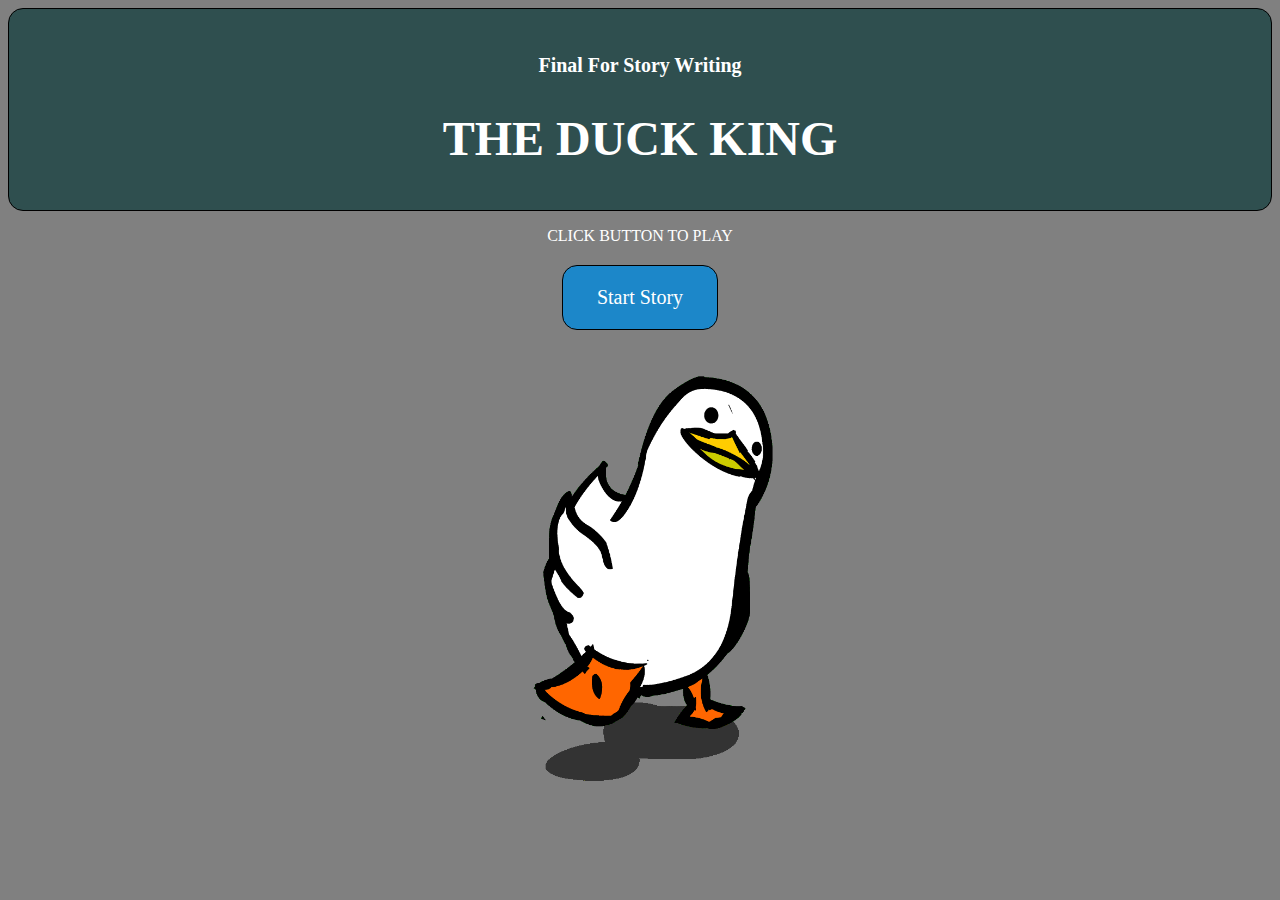
<file: index.html>
<!doctype html>
<html>
    
    <head>
        <title>The Duck King</title>
        <link rel="stylesheet" href="css/style.css">
        <link rel="stylesheet" href="css/normalize.css">
    </head>
    
    <body>

        <header class="main-header">
            <h5>Final For Story Writing</h5>
            <h1>THE DUCK KING</h1>
        </header>
        
        <div class="container"> 
            <p>CLICK BUTTON TO PLAY</p>
            <a href="story/page1.html" class="button">Start Story</a>
        
            <div class="image">
                <img class="title-image" src="img/duck-gif.gif">
            </div> 
            
        </div>
        
        
        
        
    </body>
    
</html>
</file>
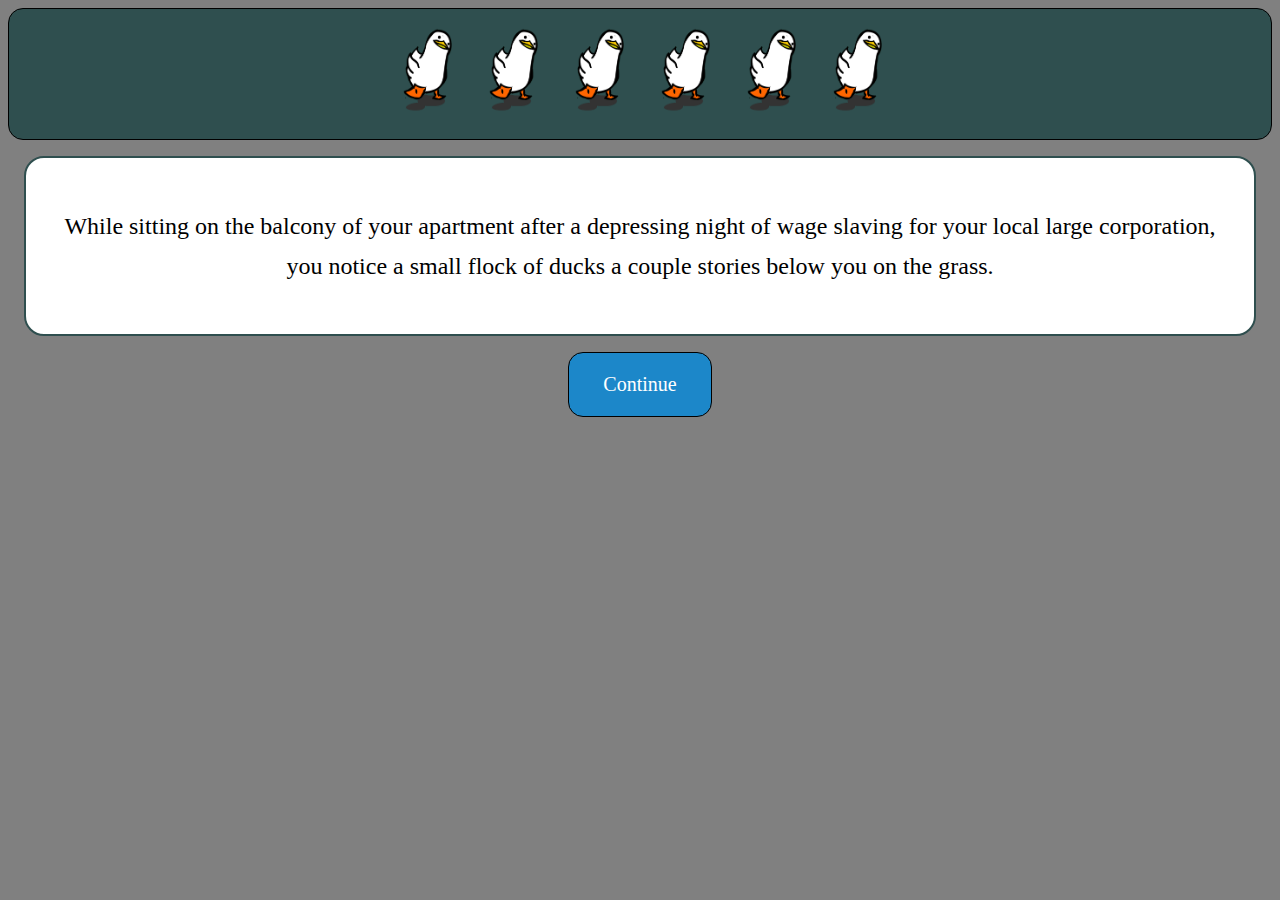
<file: story/page1.html>
<!doctype html>
<html>
    
    <head>
        <title>The Duck King</title>
        <link rel="stylesheet" href="../css/style.css">
        <link rel="stylesheet" href="../css/normalize.css">
    </head>
    
    <body>

        <header class="main-header">
            <div class="image">
                <img src="../img/duck-gif.gif">
                <img src="../img/duck-gif.gif">
                <img src="../img/duck-gif.gif">
                <img src="../img/duck-gif.gif">
                <img src="../img/duck-gif.gif">
                <img src="../img/duck-gif.gif">
            </div>  
        </header>
        
        <div class="container"> 
        
            <div class="image">
                
            </div>  

            <div class="content">
                <p>
                While sitting on the balcony of your apartment after a depressing night of wage slaving for your local large corporation, you notice a small flock of ducks a couple stories below you on the grass.
                </p>
            </div>
            
            <a href="page2.html"  class="button">Continue</a>
            
        </div>
        
        
        
        
    </body>
    
</html>
</file>
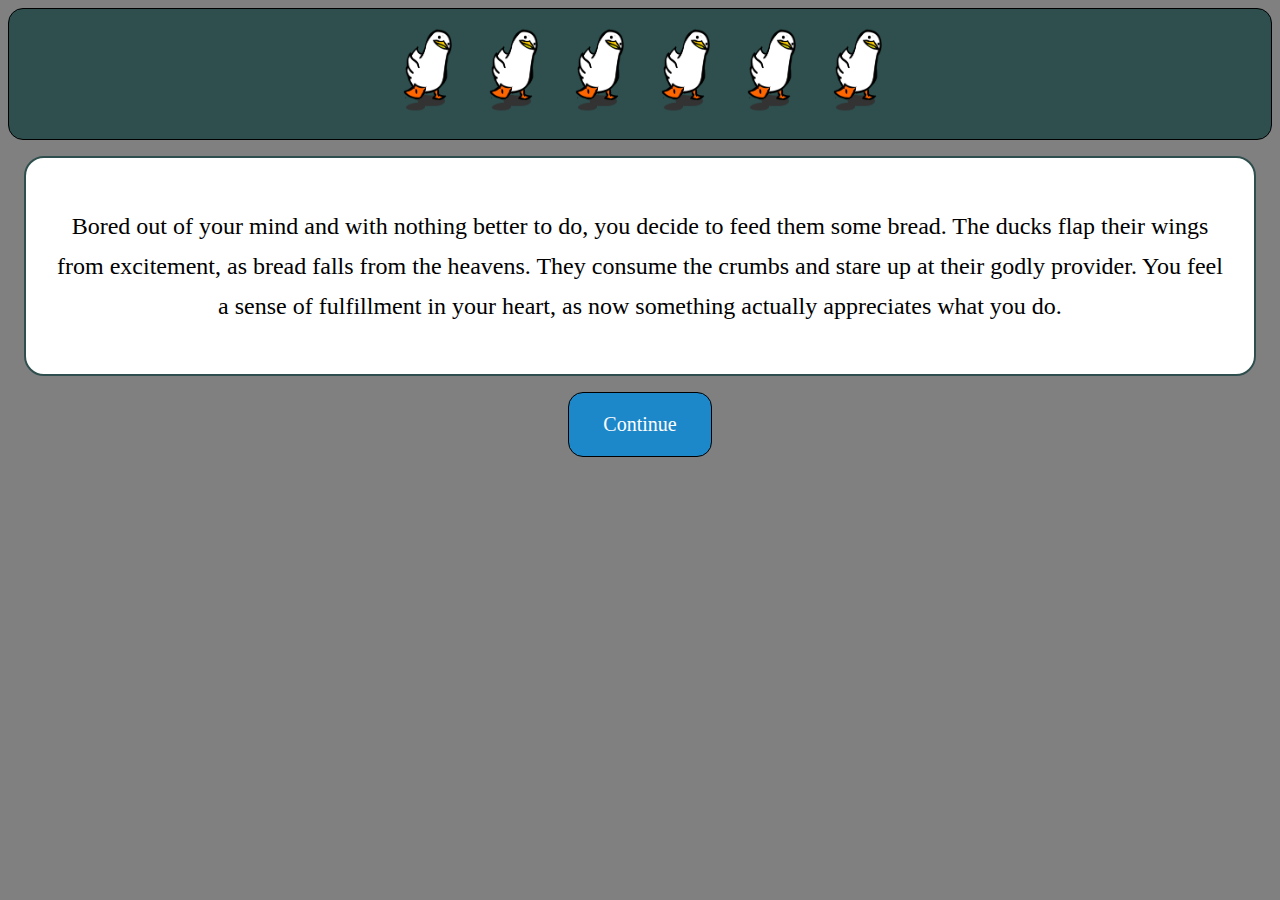
<file: story/page2.html>
<!doctype html>
<html>
    
    <head>
        <title>The Duck King</title>
        <link rel="stylesheet" href="../css/style.css">
        <link rel="stylesheet" href="../css/normalize.css">
    </head>
    
    <body>

        <header class="main-header">
            <div class="image">
                <img src="../img/duck-gif.gif">
                <img src="../img/duck-gif.gif">
                <img src="../img/duck-gif.gif">
                <img src="../img/duck-gif.gif">
                <img src="../img/duck-gif.gif">
                <img src="../img/duck-gif.gif">
            </div>  
        </header>
        
        <div class="container"> 
        
            <div class="image">
                
            </div>  

            <div class="content">
                <p>
                Bored out of your mind and with nothing better to do, you decide to feed them some bread. The ducks flap their wings from excitement, as bread falls from the heavens. They consume the crumbs and stare up at their godly provider. You feel a sense of fulfillment in your heart, as now something actually appreciates what you do.
                </p>
            </div>
            
            <a href="page3.html"  class="button">Continue</a>
            
        </div>
        
        
        
        
    </body>
    
</html>
</file>
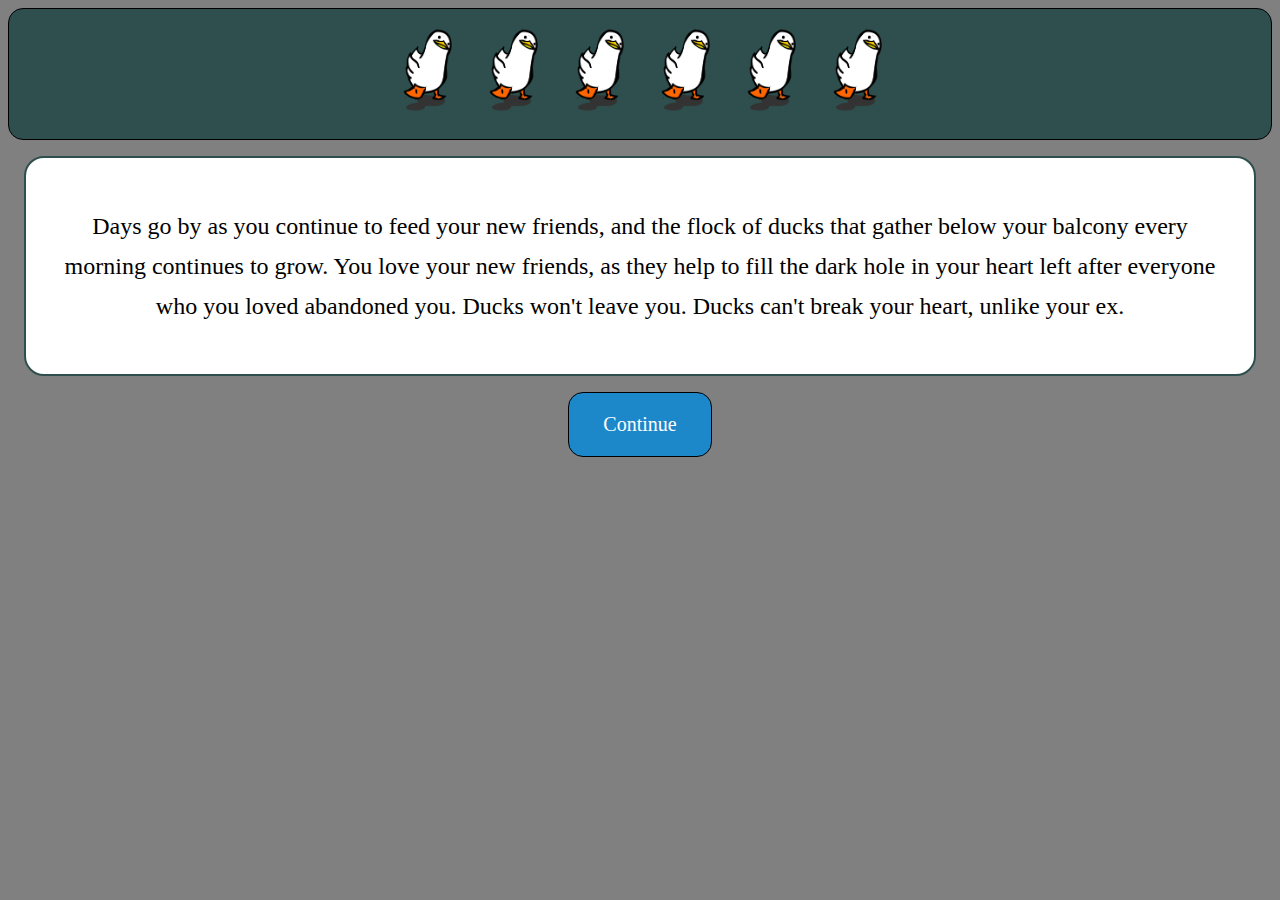
<file: story/page3.html>
<!doctype html>
<html>
    
    <head>
        <title>The Duck King</title>
        <link rel="stylesheet" href="../css/style.css">
        <link rel="stylesheet" href="../css/normalize.css">
    </head>
    
    <body>

        <header class="main-header">
            <div class="image">
                <img src="../img/duck-gif.gif">
                <img src="../img/duck-gif.gif">
                <img src="../img/duck-gif.gif">
                <img src="../img/duck-gif.gif">
                <img src="../img/duck-gif.gif">
                <img src="../img/duck-gif.gif">
            </div>  
        </header>
        
        <div class="container"> 
        
            <div class="image">
                
            </div>  

            <div class="content">
                <p>
                Days go by as you continue to feed your new friends, and the flock of ducks that gather below your balcony every morning continues to grow. You love your new friends, as they help to fill the dark hole in your heart left after everyone who you loved abandoned you. Ducks won't leave you. Ducks can't break your heart, unlike your ex.
                </p>
            </div>
            
            <a href="page4.html"  class="button">Continue</a>
            
        </div>
        
        
        
        
    </body>
    
</html>
</file>
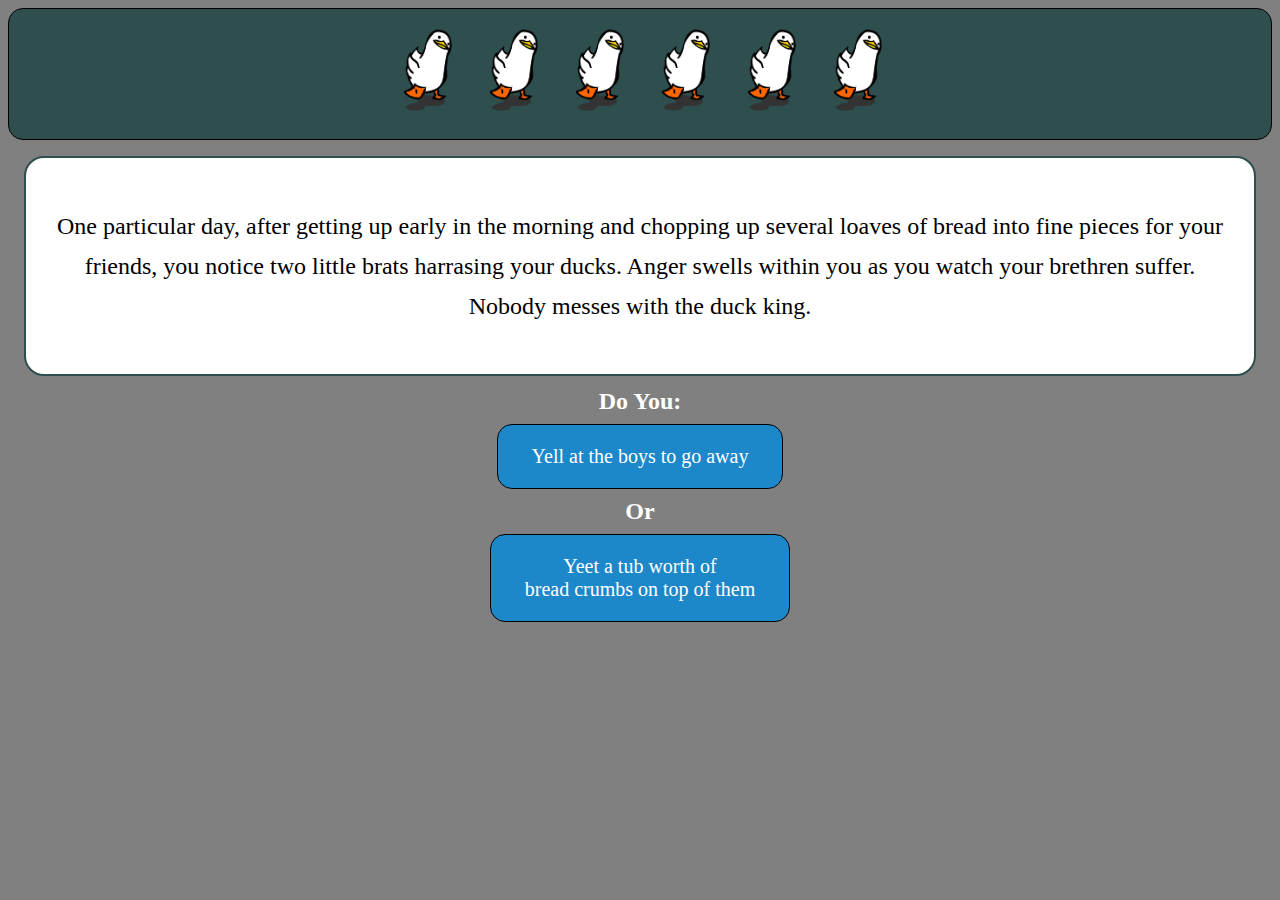
<file: story/page4.html>
<!doctype html>
<html>
    
    <head>
        <title>The Duck King</title>
        <link rel="stylesheet" href="../css/style.css">
        <link rel="stylesheet" href="../css/normalize.css">
    </head>
    
    <body>

        <header class="main-header">
            <div class="image">
                <img src="../img/duck-gif.gif">
                <img src="../img/duck-gif.gif">
                <img src="../img/duck-gif.gif">
                <img src="../img/duck-gif.gif">
                <img src="../img/duck-gif.gif">
                <img src="../img/duck-gif.gif">
            </div>  
        </header>
        
        <div class="container"> 
        
            <div class="image">
                
            </div>  

            <div class="content">
                <p>
                One particular day, after getting up early in the morning and chopping up several loaves of bread into fine pieces for your friends, you notice two little brats harrasing your ducks. Anger swells within you as you watch your brethren suffer. Nobody messes with the duck king. 
                </p>
            </div>
            
            <div class="prompt">
                <h2>Do You:</h2>
                <a  href="page5a.html" class="button">Yell at the boys to go away</a>
                <h2>Or</h2>
                <a href="page5b.html"  class="button">Yeet a tub worth of <br>bread crumbs on top of them</a>
            </div>
            
        </div>
        
        
        
        
    </body>
    
</html>
</file>
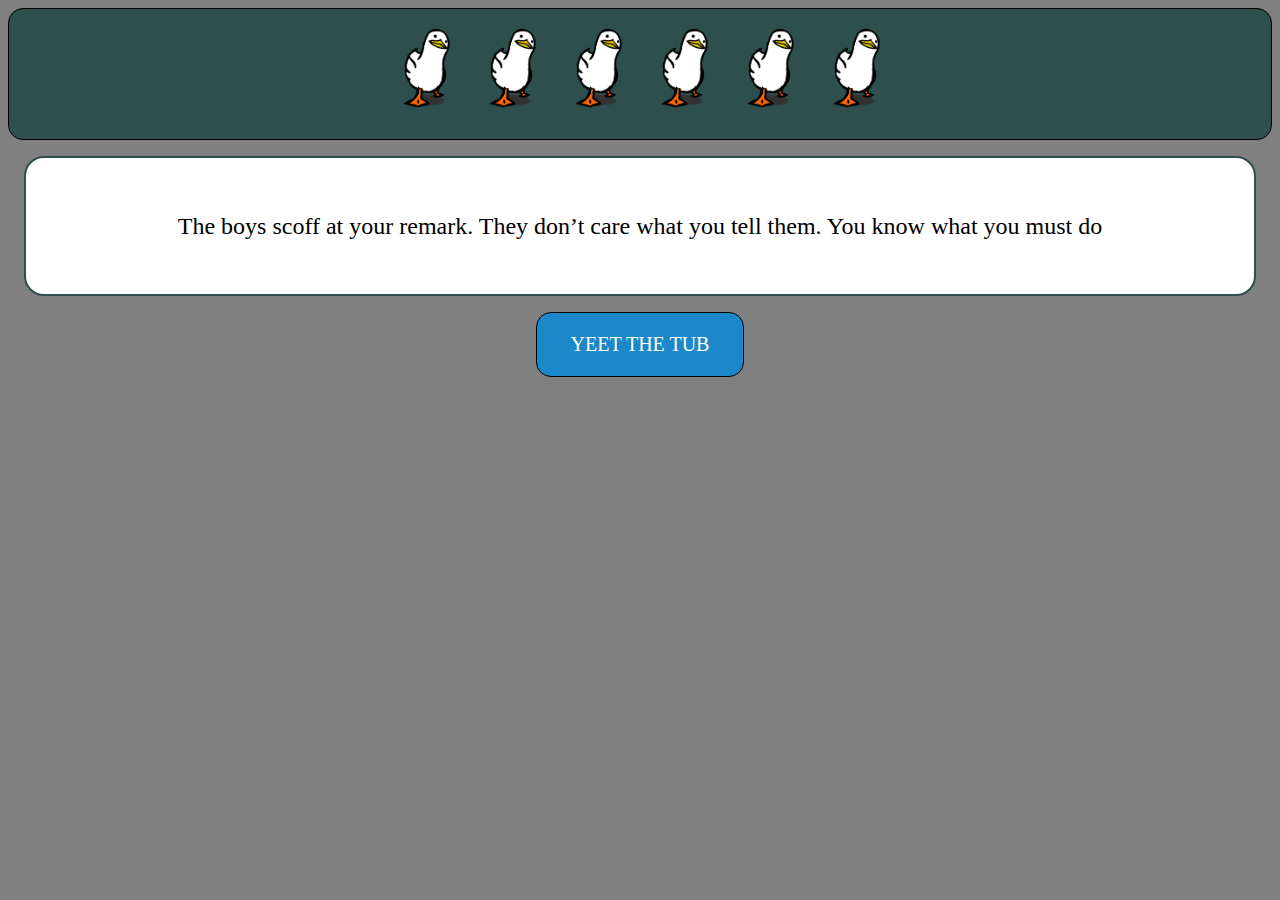
<file: story/page5a.html>
<!doctype html>
<html>
    
    <head>
        <title>The Duck King</title>
        <link rel="stylesheet" href="../css/style.css">
        <link rel="stylesheet" href="../css/normalize.css">
    </head>
    
    <body>

        <header class="main-header">
            <div class="image">
                <img src="../img/duck-gif.gif">
                <img src="../img/duck-gif.gif">
                <img src="../img/duck-gif.gif">
                <img src="../img/duck-gif.gif">
                <img src="../img/duck-gif.gif">
                <img src="../img/duck-gif.gif">
            </div>  
        </header>
        
        <div class="container"> 
        
            <div class="image">
                
            </div>  

            <div class="content">
                <p>
                The boys scoff at your remark. They don’t care what you tell them. You know what you must do
                </p>
            </div>
            
            <div class="prompt">
                <a href="page5b.html" class="button">YEET THE TUB</a>
            </div>
            
        </div>
        
        
        
        
    </body>
    
</html>
</file>
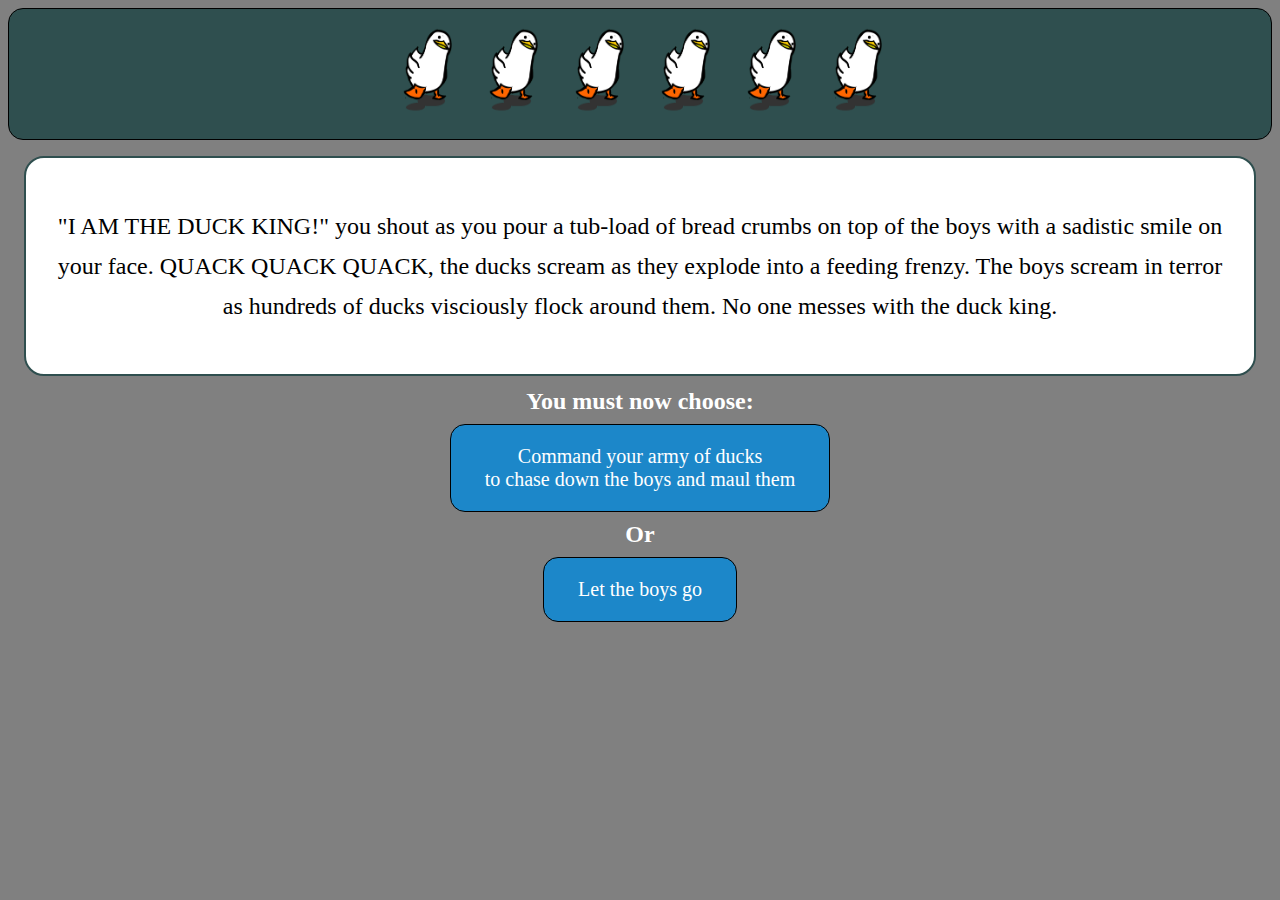
<file: story/page5b.html>
<!doctype html>
<html>
    
    <head>
        <title>The Duck King</title>
        <link rel="stylesheet" href="../css/style.css">
        <link rel="stylesheet" href="../css/normalize.css">
    </head>
    
    <body>

        <header class="main-header">
            <div class="image">
                <img src="../img/duck-gif.gif">
                <img src="../img/duck-gif.gif">
                <img src="../img/duck-gif.gif">
                <img src="../img/duck-gif.gif">
                <img src="../img/duck-gif.gif">
                <img src="../img/duck-gif.gif">
            </div>  
        </header>
        
        <div class="container"> 
        
            <div class="image">
                
            </div>  

            <div class="content">
                <p>
                "I AM THE DUCK KING!" you shout as you pour a tub-load of bread crumbs on top of the boys with a sadistic smile on your face. QUACK QUACK QUACK, the ducks scream as they explode into a feeding frenzy. The boys scream in terror as hundreds of ducks visciously flock around them. No one messes with the duck king.
                </p>
            </div>
            
            <div class="prompt">
                <h2>You must now choose:</h2>
                <a href="page6a.html" class="button">Command your army of ducks<br>to chase down the boys and maul them</a>
                <h2>Or</h2>
                <a href="page6b.html" class="button">Let the boys go</a>
            </div>
            
        </div>
        
        
        
        
    </body>
    
</html>
</file>
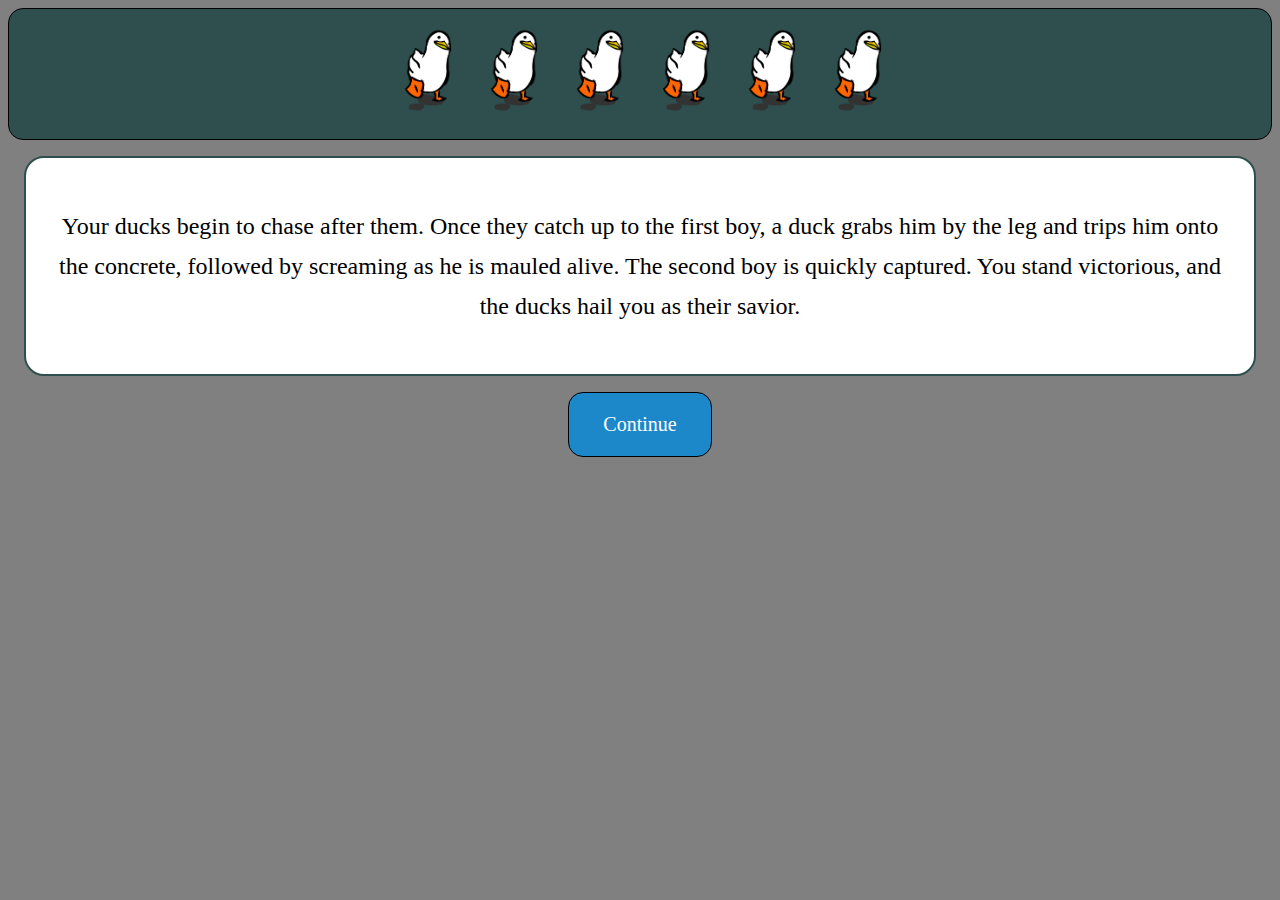
<file: story/page6a.html>
<!doctype html>
<html>
    
    <head>
        <title>The Duck King</title>
        <link rel="stylesheet" href="../css/style.css">
        <link rel="stylesheet" href="../css/normalize.css">
    </head>
    
    <body>

        <header class="main-header">
            <div class="image">
                <img src="../img/duck-gif.gif">
                <img src="../img/duck-gif.gif">
                <img src="../img/duck-gif.gif">
                <img src="../img/duck-gif.gif">
                <img src="../img/duck-gif.gif">
                <img src="../img/duck-gif.gif">
            </div>  
        </header>
        
        <div class="container"> 
        
            <div class="image">
                
            </div>  

            <div class="content">
                <p>
                Your ducks begin to chase after them. Once they catch up to the first boy, a duck grabs him by the leg and trips him onto the concrete, followed by screaming as he is mauled alive. The second boy is quickly captured. You stand victorious, and the ducks hail you as their savior. 
                </p>
            </div>
            
            <div class="prompt">
                <a href="pageEND1.html" class="button">Continue</a>
            </div>
            
        </div>
        
        
        
        
    </body>
    
</html>
</file>
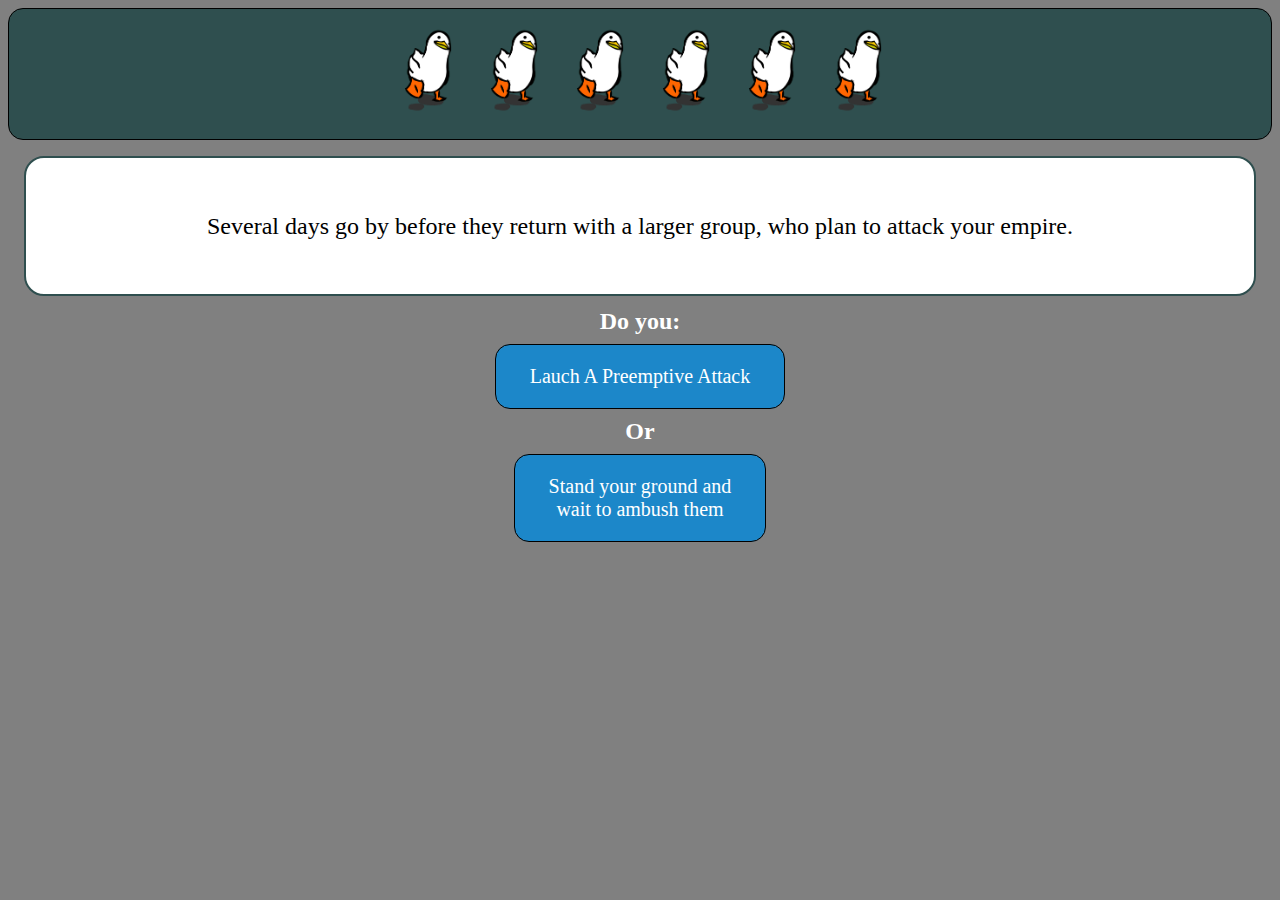
<file: story/page6b.html>
<!doctype html>
<html>
    
    <head>
        <title>The Duck King</title>
        <link rel="stylesheet" href="../css/style.css">
        <link rel="stylesheet" href="../css/normalize.css">
    </head>
    
    <body>

        <header class="main-header">
            <div class="image">
                <img src="../img/duck-gif.gif">
                <img src="../img/duck-gif.gif">
                <img src="../img/duck-gif.gif">
                <img src="../img/duck-gif.gif">
                <img src="../img/duck-gif.gif">
                <img src="../img/duck-gif.gif">
            </div>  
        </header>
        
        <div class="container"> 
        
            <div class="image">
                
            </div>  

            <div class="content">
                <p>
                Several days go by before they return with a larger group, who plan to attack your empire.
                </p>
            </div>
            
            <div class="prompt">
                <h2>Do you:</h2>
                <a href="page7a.html" class="button">Lauch A Preemptive Attack</a>
                <h2>Or</h2>
                <a href="page7b.html" class="button">Stand your ground and<br>wait to ambush them</a>
            </div>
            
        </div>
        
        
        
        
    </body>
    
</html>
</file>
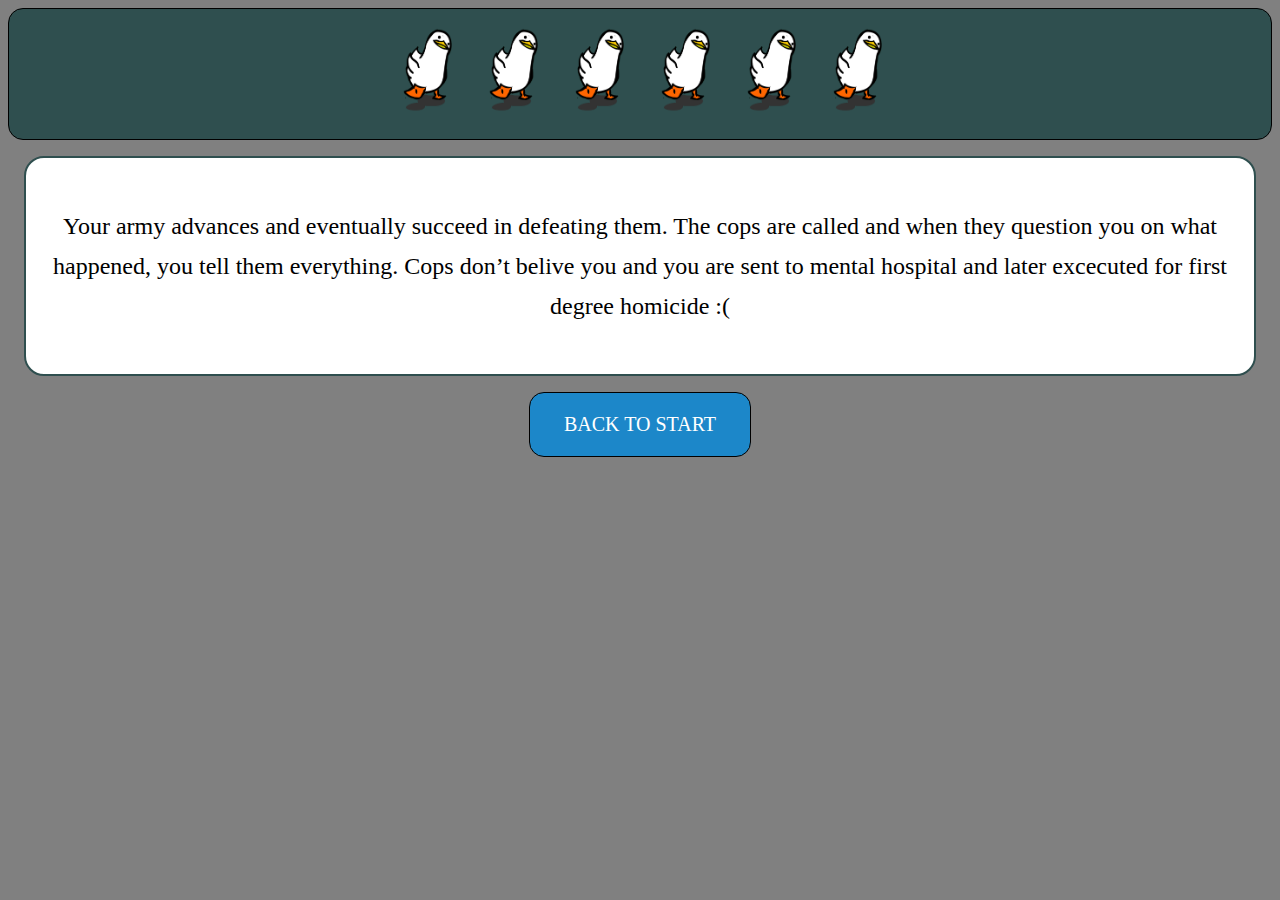
<file: story/page7a.html>
<!doctype html>
<html>
    
    <head>
        <title>The Duck King</title>
        <link rel="stylesheet" href="../css/style.css">
        <link rel="stylesheet" href="../css/normalize.css">
    </head>
    
    <body>

        <header class="main-header">
            <div class="image">
                <img src="../img/duck-gif.gif">
                <img src="../img/duck-gif.gif">
                <img src="../img/duck-gif.gif">
                <img src="../img/duck-gif.gif">
                <img src="../img/duck-gif.gif">
                <img src="../img/duck-gif.gif">
            </div>  
        </header>
        
        <div class="container"> 
        
            <div class="image">
                
            </div>  

            <div class="content">
                <p>
                Your army advances and eventually succeed in defeating them. The cops are called and when they question you on what happened, you tell them everything. Cops don’t belive you and you are sent to mental hospital and later excecuted for first degree homicide :(
                </p>
            </div>
            
            <div class="prompt">
                <a href="../index.html" class="button">BACK TO START</a>
            </div>
            
        </div>
        
        
        
        
    </body>
    
</html>
</file>
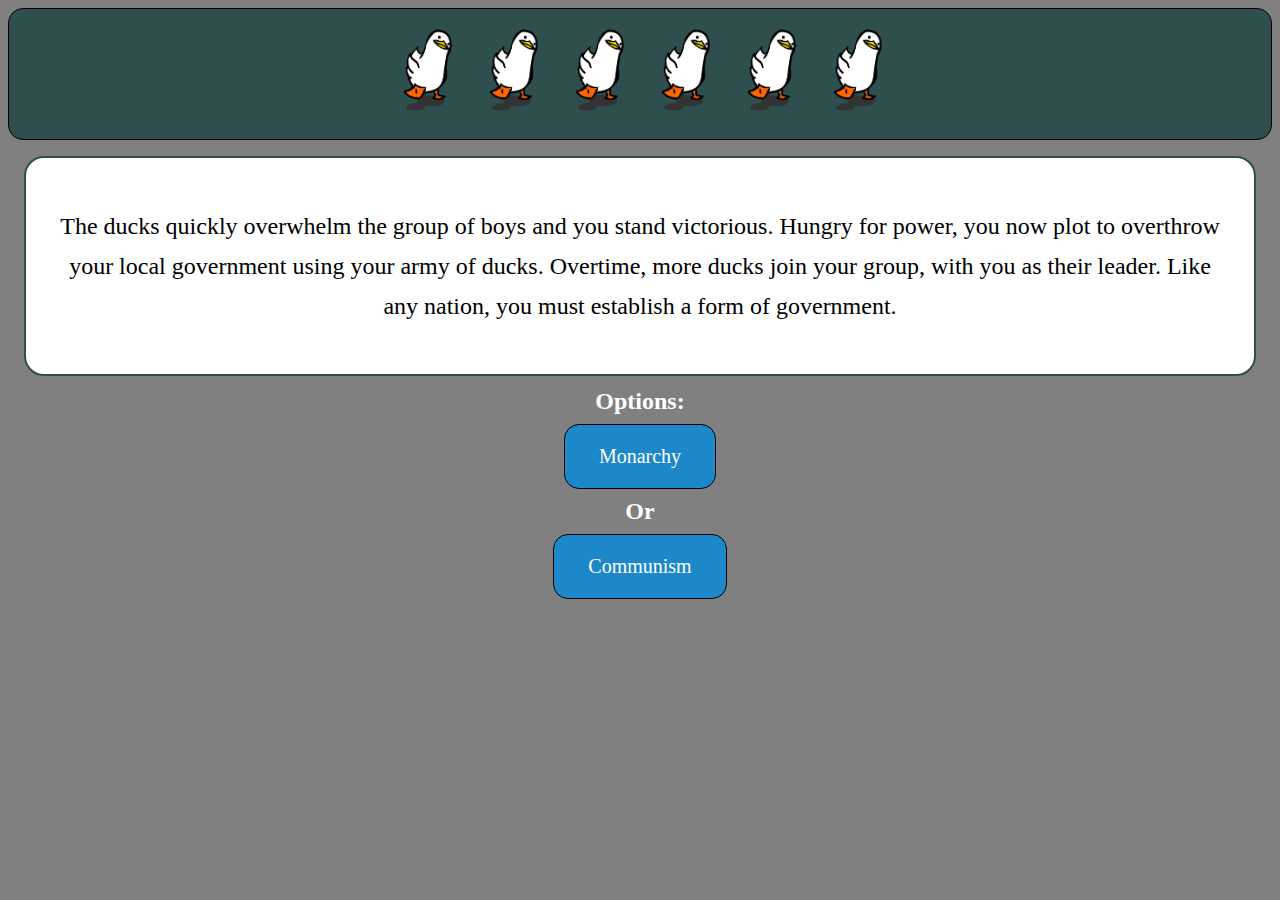
<file: story/page7b.html>
<!doctype html>
<html>
    
    <head>
        <title>The Duck King</title>
        <link rel="stylesheet" href="../css/style.css">
        <link rel="stylesheet" href="../css/normalize.css">
    </head>
    
    <body>

        <header class="main-header">
            <div class="image">
                <img src="../img/duck-gif.gif">
                <img src="../img/duck-gif.gif">
                <img src="../img/duck-gif.gif">
                <img src="../img/duck-gif.gif">
                <img src="../img/duck-gif.gif">
                <img src="../img/duck-gif.gif">
            </div>  
        </header>
        
        <div class="container"> 
        
            <div class="image">
                
            </div>  

            <div class="content">
                <p>
                The ducks quickly overwhelm the group of boys and you stand victorious. Hungry for power, you now plot to overthrow your local government using your army of ducks. Overtime, more ducks join your group, with you as their leader. Like any nation, you must establish a form of government.
                </p>
            </div>
            
            <div class="prompt">
                <h2>Options:</h2>
                <a href="page8a.html" class="button">Monarchy</a>
                <h2>Or</h2>
                <a href="page8b.html" class="button">Communism</a>
            </div>
            
        </div>
        
        
        
        
    </body>
    
</html>
</file>
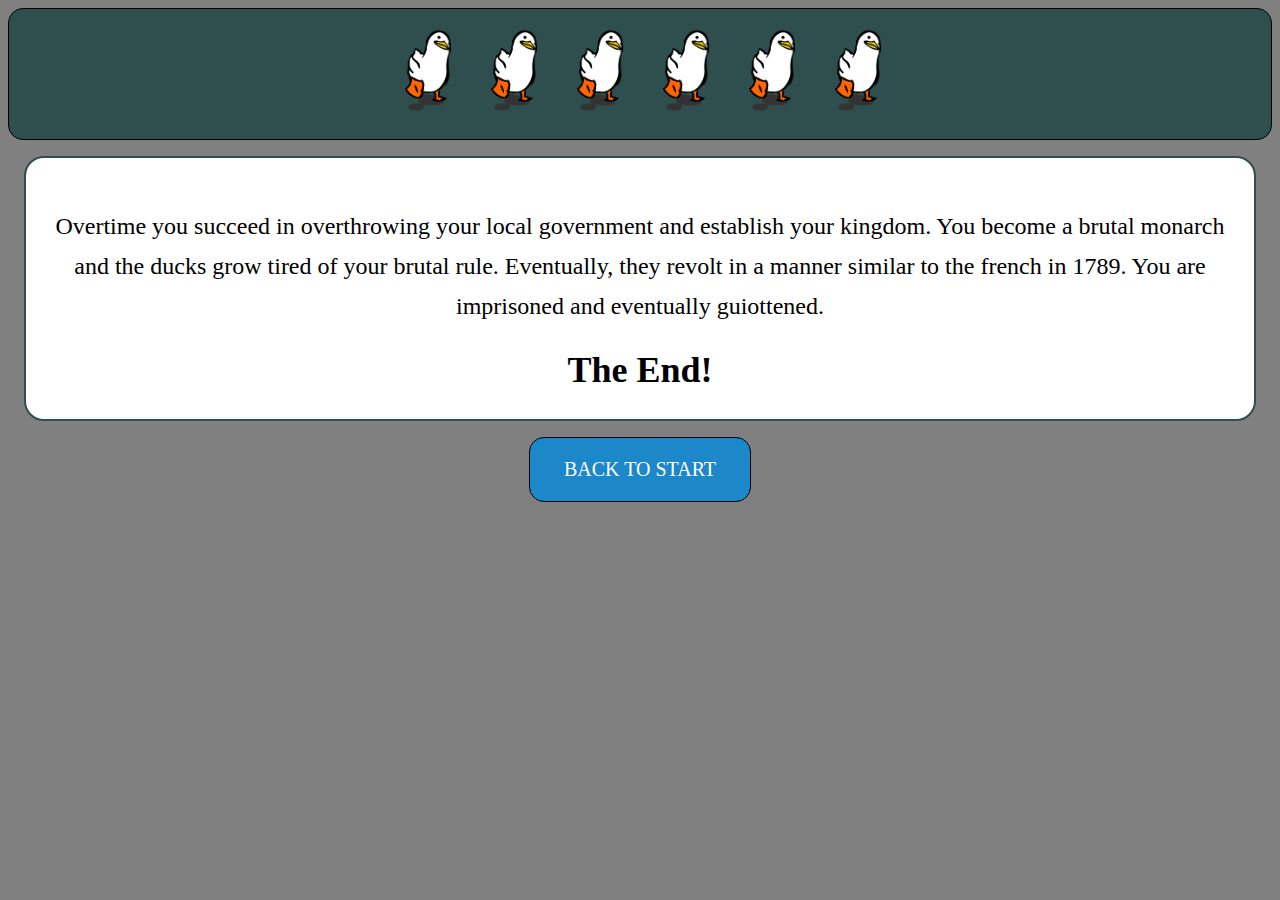
<file: story/page8a.html>
<!doctype html>
<html>
    
    <head>
        <title>The Duck King</title>
        <link rel="stylesheet" href="../css/style.css">
        <link rel="stylesheet" href="../css/normalize.css">
    </head>
    
    <body>

        <header class="main-header">
            <div class="image">
                <img src="../img/duck-gif.gif">
                <img src="../img/duck-gif.gif">
                <img src="../img/duck-gif.gif">
                <img src="../img/duck-gif.gif">
                <img src="../img/duck-gif.gif">
                <img src="../img/duck-gif.gif">
            </div>  
        </header>
        
        <div class="container"> 
        
            <div class="image">
                
            </div>  

            <div class="content">
                <p>
                Overtime you succeed in overthrowing your local government and establish your kingdom. You become a brutal monarch and the ducks grow tired of your brutal rule. Eventually, they revolt in a manner similar to the french in 1789. You are imprisoned and eventually guiottened.
                </p>
                <h2>The End!</h2>
            </div>
            
            <div class="prompt">
                <a href="../index.html" class="button">BACK TO START</a>
            </div>
            
        </div>
        
        
        
        
    </body>
    
</html>
</file>
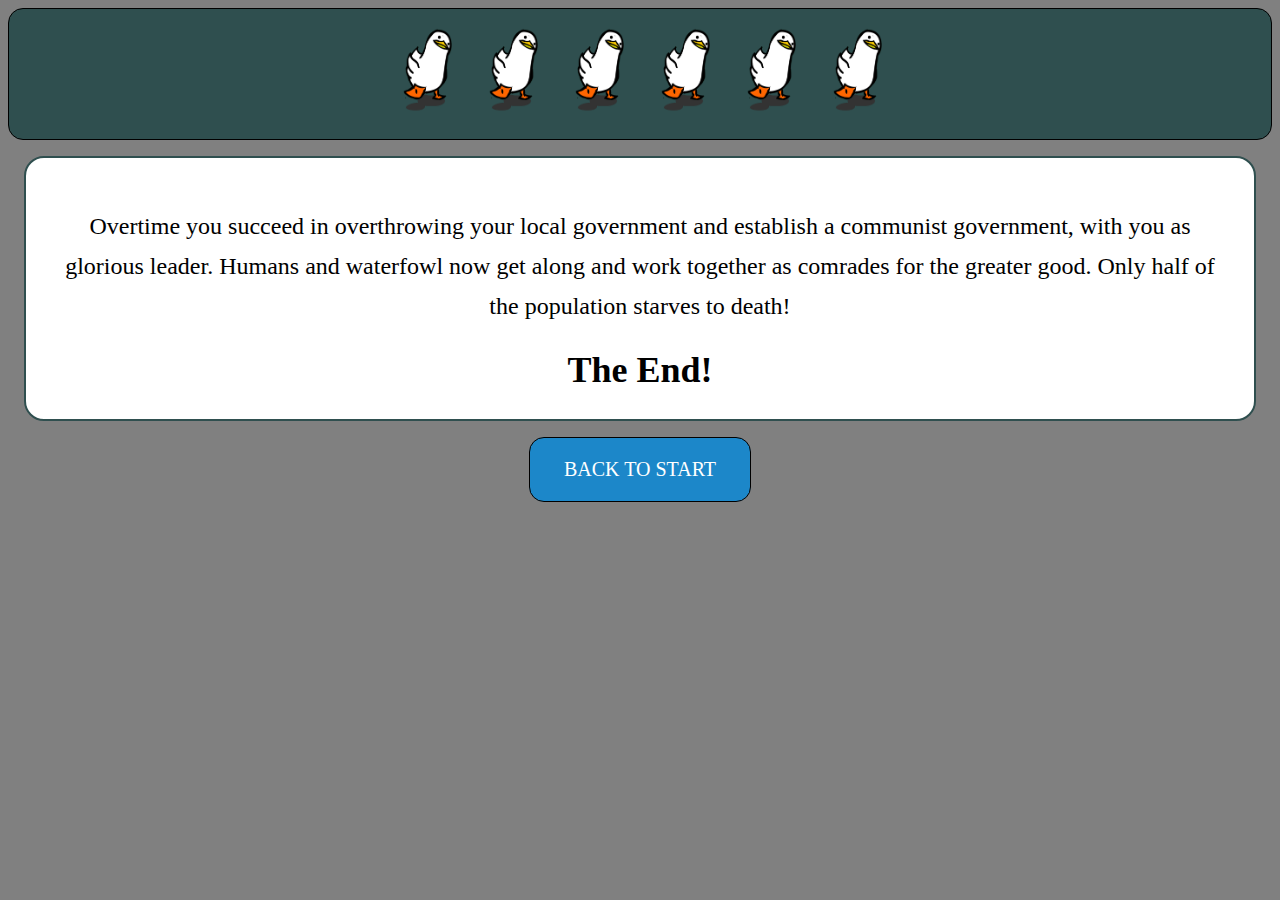
<file: story/page8b.html>
<!doctype html>
<html>
    
    <head>
        <title>The Duck King</title>
        <link rel="stylesheet" href="../css/style.css">
        <link rel="stylesheet" href="../css/normalize.css">
    </head>
    
    <body>

        <header class="main-header">
            <div class="image">
                <img src="../img/duck-gif.gif">
                <img src="../img/duck-gif.gif">
                <img src="../img/duck-gif.gif">
                <img src="../img/duck-gif.gif">
                <img src="../img/duck-gif.gif">
                <img src="../img/duck-gif.gif">
            </div>  
        </header>
        
        <div class="container"> 
        
            <div class="image">
                
            </div>  

            <div class="content">
                <p>
                Overtime you succeed in overthrowing your local government and establish a communist government, with you as glorious leader. Humans and waterfowl now get along and work together as comrades for the greater good. Only half of the population starves to death!
                </p>
                <h2>The End!</h2>
            </div>
            
            <div class="prompt">
                <a href="../index.html" class="button">BACK TO START</a>
            </div>
            
        </div>
        
        
        
        
    </body>
    
</html>
</file>
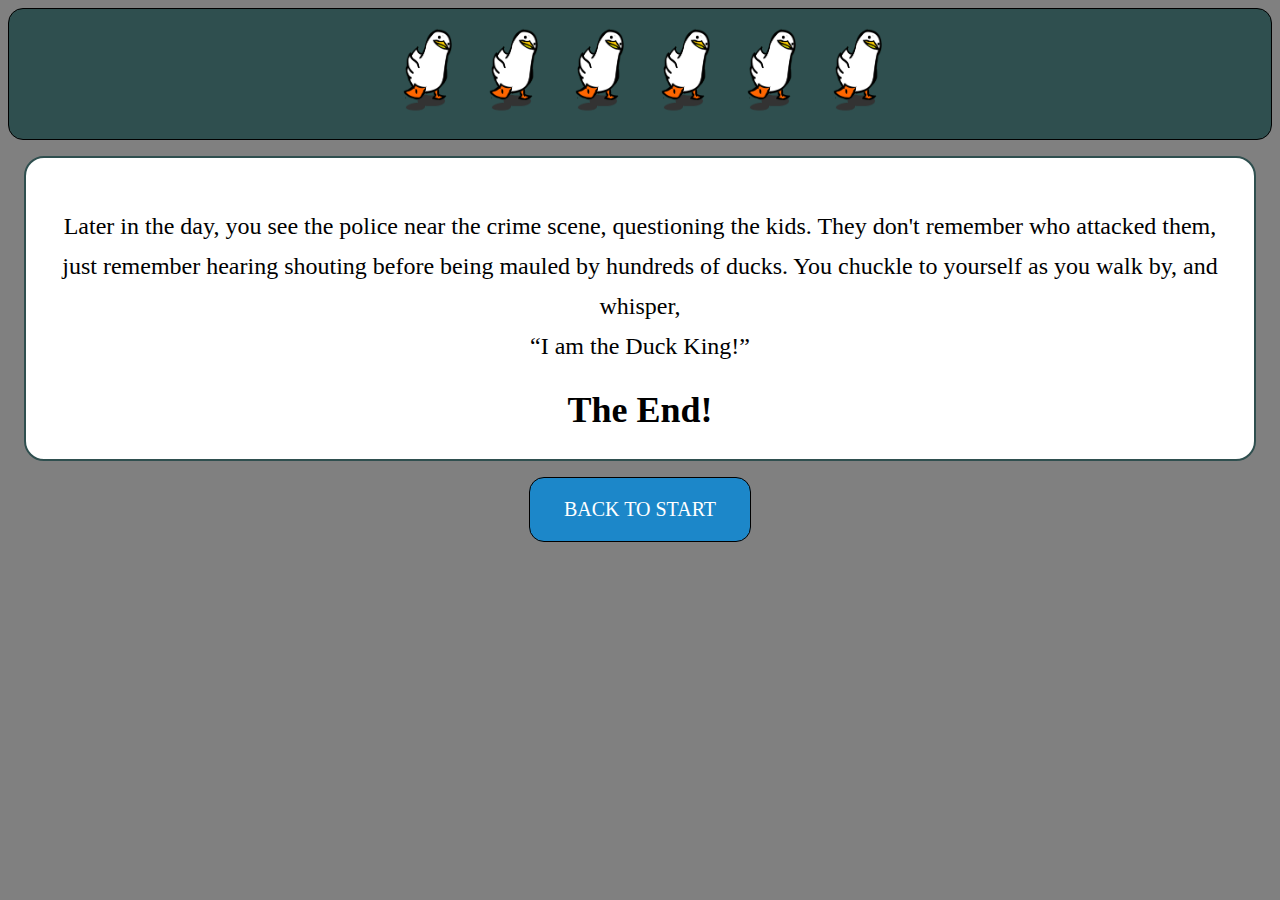
<file: story/pageEND1.html>
<!doctype html>
<html>
    
    <head>
        <title>The Duck King</title>
        <link rel="stylesheet" href="../css/style.css">
        <link rel="stylesheet" href="../css/normalize.css">
    </head>
    
    <body>

        <header class="main-header">
            <div class="image">
                <img src="../img/duck-gif.gif">
                <img src="../img/duck-gif.gif">
                <img src="../img/duck-gif.gif">
                <img src="../img/duck-gif.gif">
                <img src="../img/duck-gif.gif">
                <img src="../img/duck-gif.gif">
            </div>  
        </header>
        
        <div class="container"> 
        
            <div class="image">
                
            </div>  

            <div class="content">
                <p>
                Later in the day, you see the police near the crime scene, questioning the kids. They don't remember who attacked them, just remember hearing shouting before being mauled by hundreds of ducks. You chuckle to yourself as you walk by, and whisper,<br> “I am the Duck King!”
                </p>
                <h2>The End!</h2>
            </div>
            
            <div class="prompt">
                <a href="../index.html" class="button">BACK TO START</a>
            </div>
            
        </div>
        
        
        
        
    </body>
    
</html>
</file>
<file: css/style.css>
body {
    background-color: grey;
    color: white;
}

img {
    height: 100px;
}

h2 {
    margin: 5px;
}

.title-image {
    height: 500px;
}

.main-header {
    background-color: darkslategrey;
    font-size: 24px;
    padding: 0.5em;
    text-align: center;
    border: 1px solid black;
    border-radius: 15px;
}

.main-header p {
    font-size: 14px;
    color: white;
}

.container {
    padding-left: 1em;
    padding-right: 1em;
    margin-top: 1em;
    text-align: center;

}

.content {
    background-color: white;
    border: 2px solid darkslategrey;
    padding: 1em;
    font-size: 24px;
    color: black;
    line-height: 40px;
    margin-bottom: .5em;
    border-radius: 20px;
}

.button {
     background-color: #1c87c9;
     border: none;
     color: white;
     padding: 20px 34px;
     text-align: center;
     text-decoration: none;
     display: inline-block;
     font-size: 20px;
     margin: 4px 2px;
     cursor: pointer;
    border: 1px solid black;
    border-radius: 15px;
 }
</file>
